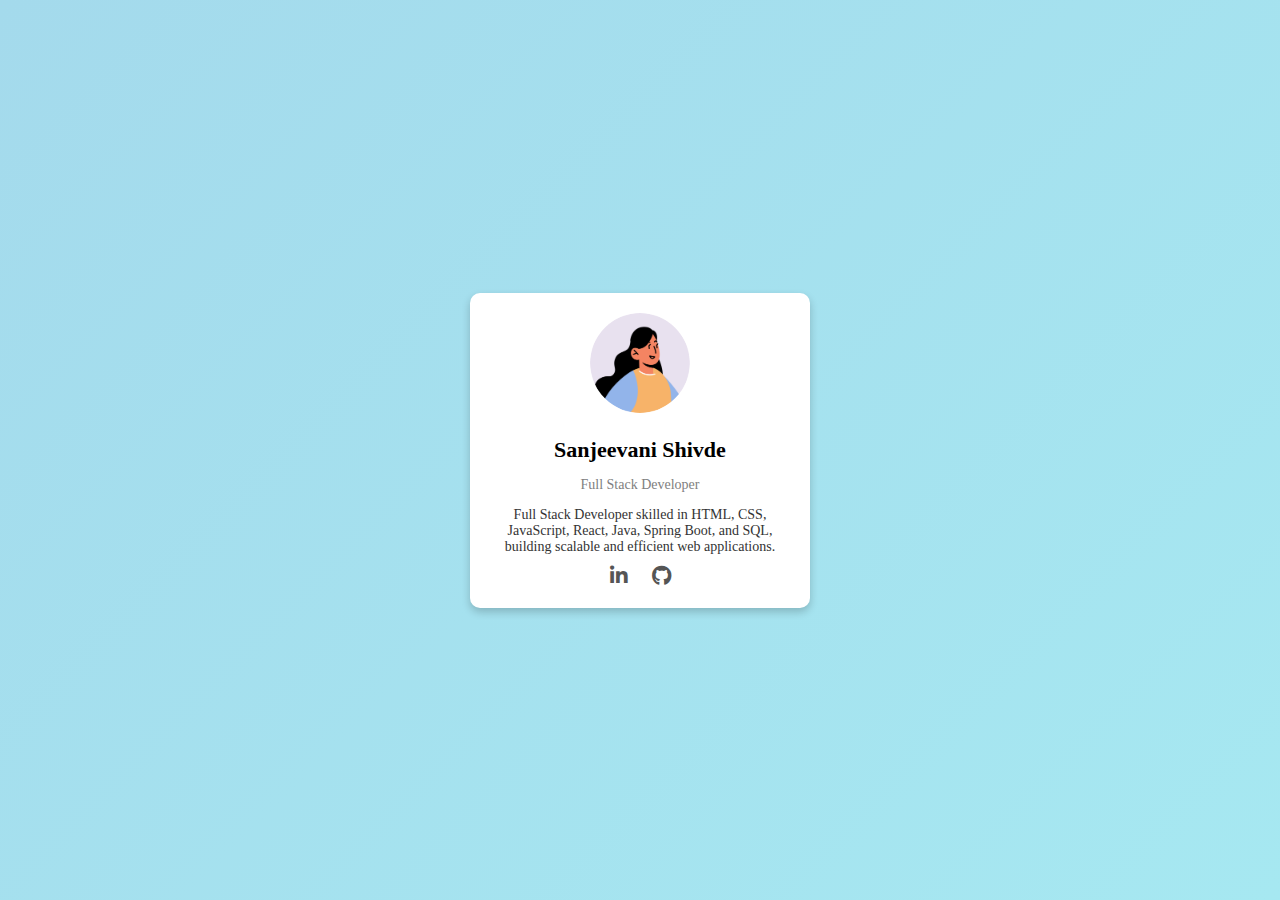
<file: 1-ProfileCard/index.html>
<!DOCTYPE html>
<html lang="en">
<head>
    <meta charset="UTF-8">
    <meta name="viewport" content="width=device-width, initial-scale=1.0">
    <title>Profile Card</title>
    <link rel="stylesheet" href="styles.css">
    <link rel="stylesheet" href="https://cdnjs.cloudflare.com/ajax/libs/font-awesome/6.4.2/css/all.min.css">
</head>
<body>
    <div class="profile-card">
        <div class="profile-img">
            <img src="profile.jpg" alt="Profile Picture">
        </div>
        <h2>Sanjeevani Shivde</h2>
        <p class="designation">Full Stack Developer</p>
        <p class="bio">Full Stack Developer skilled in HTML, CSS, JavaScript, React, Java, Spring Boot, and SQL, building scalable and efficient web applications.</p>
        <div class="social-icons">
            <a href="https://www.linkedin.com/in/sanjeevanis87/" target="_blank"><i class="fa-brands fa-linkedin-in"></i></a>
            <a href="https://github.com/sanjeevanishivde" target="_blank"><i class="fa-brands fa-github"></i></a>
        </div>
    </div>
</body>
</html>
</file>
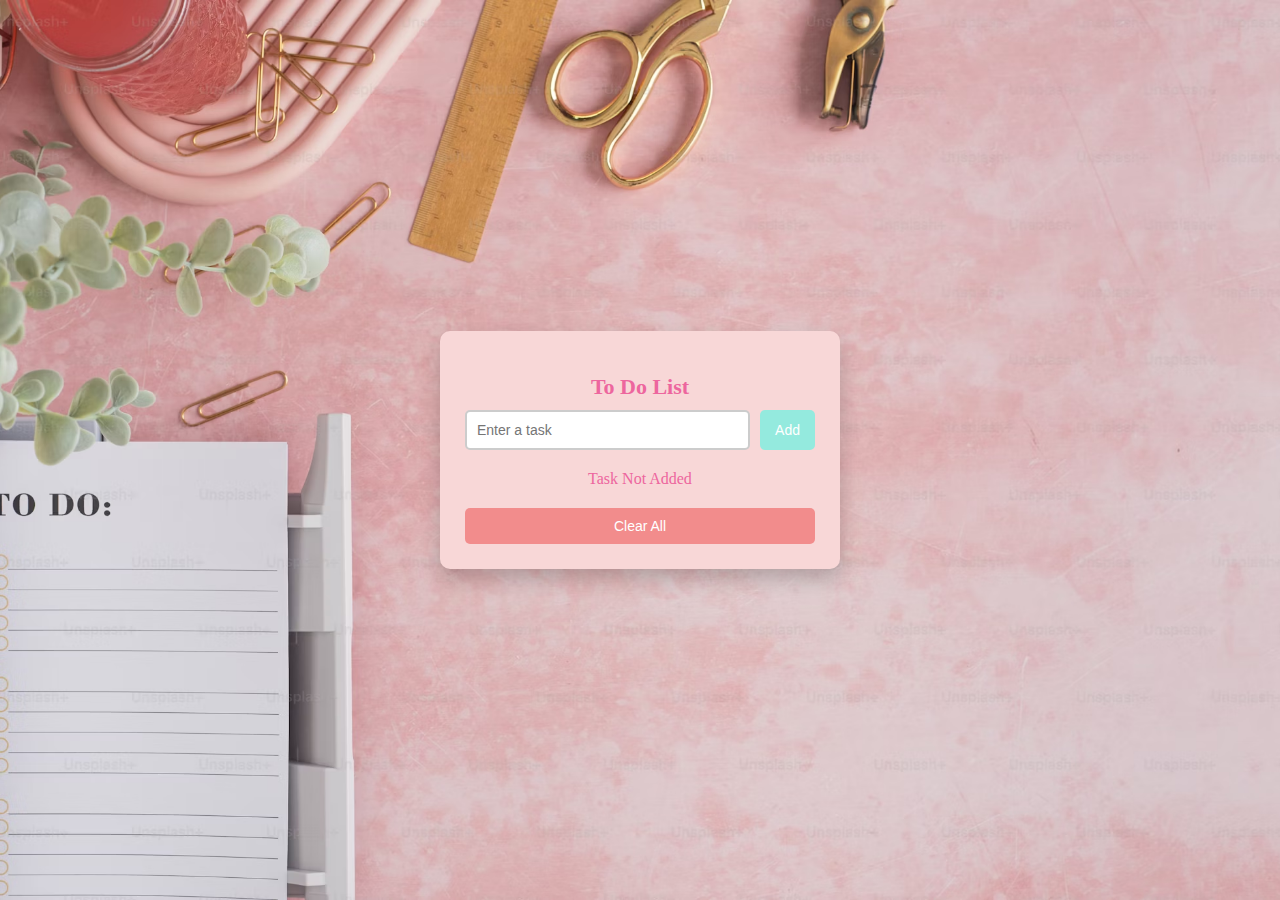
<file: 4-To-Do-List/index.html>
<!DOCTYPE html>
         <html lang="en">
         <head>
             <meta charset="UTF-8">
             <meta name="viewport" content="width=device-width, initial-scale=1.0">
             <title>To Do List</title>
             <link rel="stylesheet" href="styles.css">
         </head>
         <body>
             <div class="wrapper">
                 <h2>To Do List</h2>
                 <div class="task-input">
                     <input type="text" id="task-input" placeholder="Enter a task">
                     <button id="add-btn">Add</button>
                 </div>
                 <ul id="task-box"></ul>
                 <button id="clear-btn">Clear All</button>
             </div>
             <script src="script.js"></script>
         </body>
         </html>
</file>
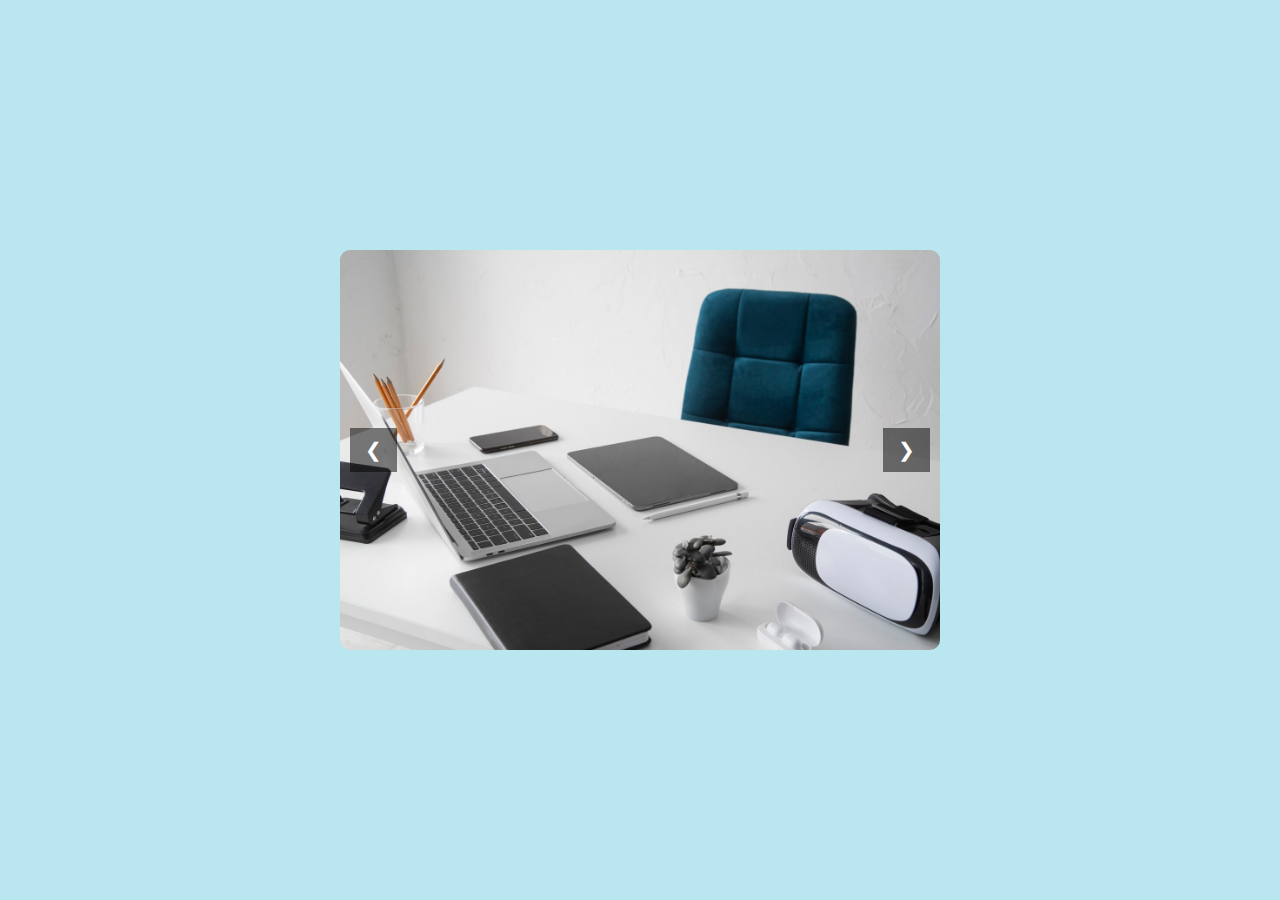
<file: 5-ImageSlider/index.html>
<!DOCTYPE html>
<html lang="en">
<head>
    <meta charset="UTF-8">
    <meta name="viewport" content="width=device-width, initial-scale=1.0">
    <title>Image Slider</title>
    <link rel="stylesheet" href="styles.css">
</head>
<body>
    <div class="slider-container">
        <button id="prevBtn">&#10094;</button>
        <img id="slider" src="images/img1.jpg" alt="Image Slider">
        <button id="nextBtn">&#10095;</button>
    </div>
    <script src="script.js"></script>
</body>
</html>
</file>
<file: 1-ProfileCard/styles.css>
body {
    display: flex;
    justify-content: center;
    align-items: center;
    height: 100vh;
    background: linear-gradient(135deg, #a4daec, #a6e8f1);
    margin: 0;
}

.profile-card {
    background: white;
    padding: 20px;
    border-radius: 10px;
    box-shadow: 0 4px 8px rgba(0, 0, 0, 0.2);
    text-align: center;
    width: 300px;
    transition: transform 0.3s ease-in-out, box-shadow 0.3s ease-in-out;
}

.profile-card:hover {
    transform: scale(1.05);
    box-shadow: 0 6px 12px rgba(0, 0, 0, 0.3);
}

.profile-img img {
    width: 100px;
    height: 100px;
    border-radius: 50%;
    margin-bottom: 10px;
}

h2 {
    margin: 10px 0 5px;
    font-size: 22px;
}

.designation {
    color: gray;
    font-size: 14px;
}

.bio {
    font-size: 14px;
    color: #333;
    margin: 10px 0;
}

.social-icons {
    margin-top: 10px;
}

.social-icons a {
    text-decoration: none;
    color: #555;
    font-size: 20px;
    margin: 0 10px;
    transition: color 0.3s ease, transform 0.3s ease;
}

.social-icons a:hover {
    color: #007bff;
    transform: scale(1.2);
}
</file>
<file: 4-To-Do-List/styles.css>
body {
    background: url('bgimg.jpg') no-repeat center center fixed;
    background-size: cover;
    height: 100vh;
    margin: 0;
    display: flex;
    justify-content: center;
    align-items: center;
}

/* Main Container */
.wrapper {
    background: rgb(248, 215, 215);
    padding: 25px;
    border-radius: 10px;
    box-shadow: 0 10px 20px rgba(4, 4, 4, 0.2);
    width: 350px;
    text-align: center;
}

/* Heading */
h2 {
    color: #ed669e;
    font-size: 22px;
    margin-bottom: 10px;
}

/* Input and Add Button */
.task-input {
    display: flex;
    gap: 10px;
}

.task-input input {
    flex: 1;
    padding: 10px;
    border: 2px solid #ccc;
    border-radius: 5px;
    transition: 0.3s ease;
    font-size: 14px;
}

.task-input input:focus {
    border-color: #fcfbfe;
    outline: none;
    box-shadow: 0 0 5px rgba(255, 255, 255, 0.5);
}

.task-input button {
    padding: 10px 15px;
    border: none;
    background: #94eade;
    color: white;
    font-size: 14px;
    cursor: pointer;
    border-radius: 5px;
    transition: 0.3s ease;
}

.task-input button:hover {
    background: #88bcb5;
}

/* Task List */
#task-box {
    color: #ed669e;
    list-style: none;
    padding: 0;
    margin: 20px 0;
    max-height: 250px;
    overflow-y: auto;
}

/* Task Item */
.task {
    display: flex;
    justify-content: space-between;
    align-items: center;
    background: #fff;
    padding: 12px;
    border-radius: 6px;
    box-shadow: 0 3px 6px rgba(0, 0, 0, 0.1);
    margin-bottom: 10px;
    transition: transform 0.2s ease-in-out;
}

.task:hover {
    transform: scale(1.02);
}

/* Task Text */
.task p {
    margin: 0;
    flex: 1;
    font-size: 14px;
    font-weight: 500;
    color: #333;
}

/* Checked Task */
.checked {
    text-decoration: line-through;
    color: #999;
}

/* Task Buttons */
.task-actions {
    display: flex;
    gap: 8px;
}

.complete-btn, .delete-btn {
    background: none;
    border: none;
    cursor: pointer;
    font-size: 16px;
    padding: 6px 8px;
    border-radius: 5px;
    transition: 0.3s ease;
}

/* Complete Button */
.complete-btn {
    color: #28a745;
    background: rgba(40, 167, 69, 0.1);
}

.complete-btn:hover {
    background: rgba(40, 167, 69, 0.3);
}

/* Delete Button */
.delete-btn {
    color: #dc3545;
    background: rgba(220, 53, 69, 0.1);
}

.delete-btn:hover {
    background: rgba(220, 53, 69, 0.3);
}

/* Clear All Button */
#clear-btn {
    padding: 10px;
    width: 100%;
    border: none;
    background: #F28C8C ;
    color: white;
    font-size: 14px;
    cursor: pointer;
    border-radius: 5px;
    transition: 0.3s ease;
}

#clear-btn:hover {
    background: #cea1a1;
}

/* Scrollbar Styling */
#task-box::-webkit-scrollbar {
    width: 5px;
}

#task-box::-webkit-scrollbar-thumb {
    background: #f6f4f8;
    border-radius: 5px;
}

#task-box::-webkit-scrollbar-thumb:hover {
    background: #e4e3e6;
}
</file>
<file: 5-ImageSlider/styles.css>
body {
    font-family: Arial, sans-serif;
    display: flex;
    justify-content: center;
    align-items: center;
    height: 100vh;
    background-color: #b9e6ef;
    margin: 0;
}

.slider-container {
    position: relative;
    width: 600px;
    height: 400px;
    overflow: hidden;
    display: flex;
    align-items: center;
    justify-content: center;
}

img {
    width: 100%;
    height: 100%;
    object-fit: cover;
    border-radius: 10px;
}

button {
    position: absolute;
    background: rgba(0, 0, 0, 0.5);
    color: white;
    border: none;
    padding: 10px 15px;
    cursor: pointer;
    font-size: 20px;
    top: 50%;
    transform: translateY(-50%);
}

#prevBtn {
    left: 10px;
}

#nextBtn {
    right: 10px;
}

button:hover {
    background: rgba(0, 0, 0, 0.8);
}
</file>
